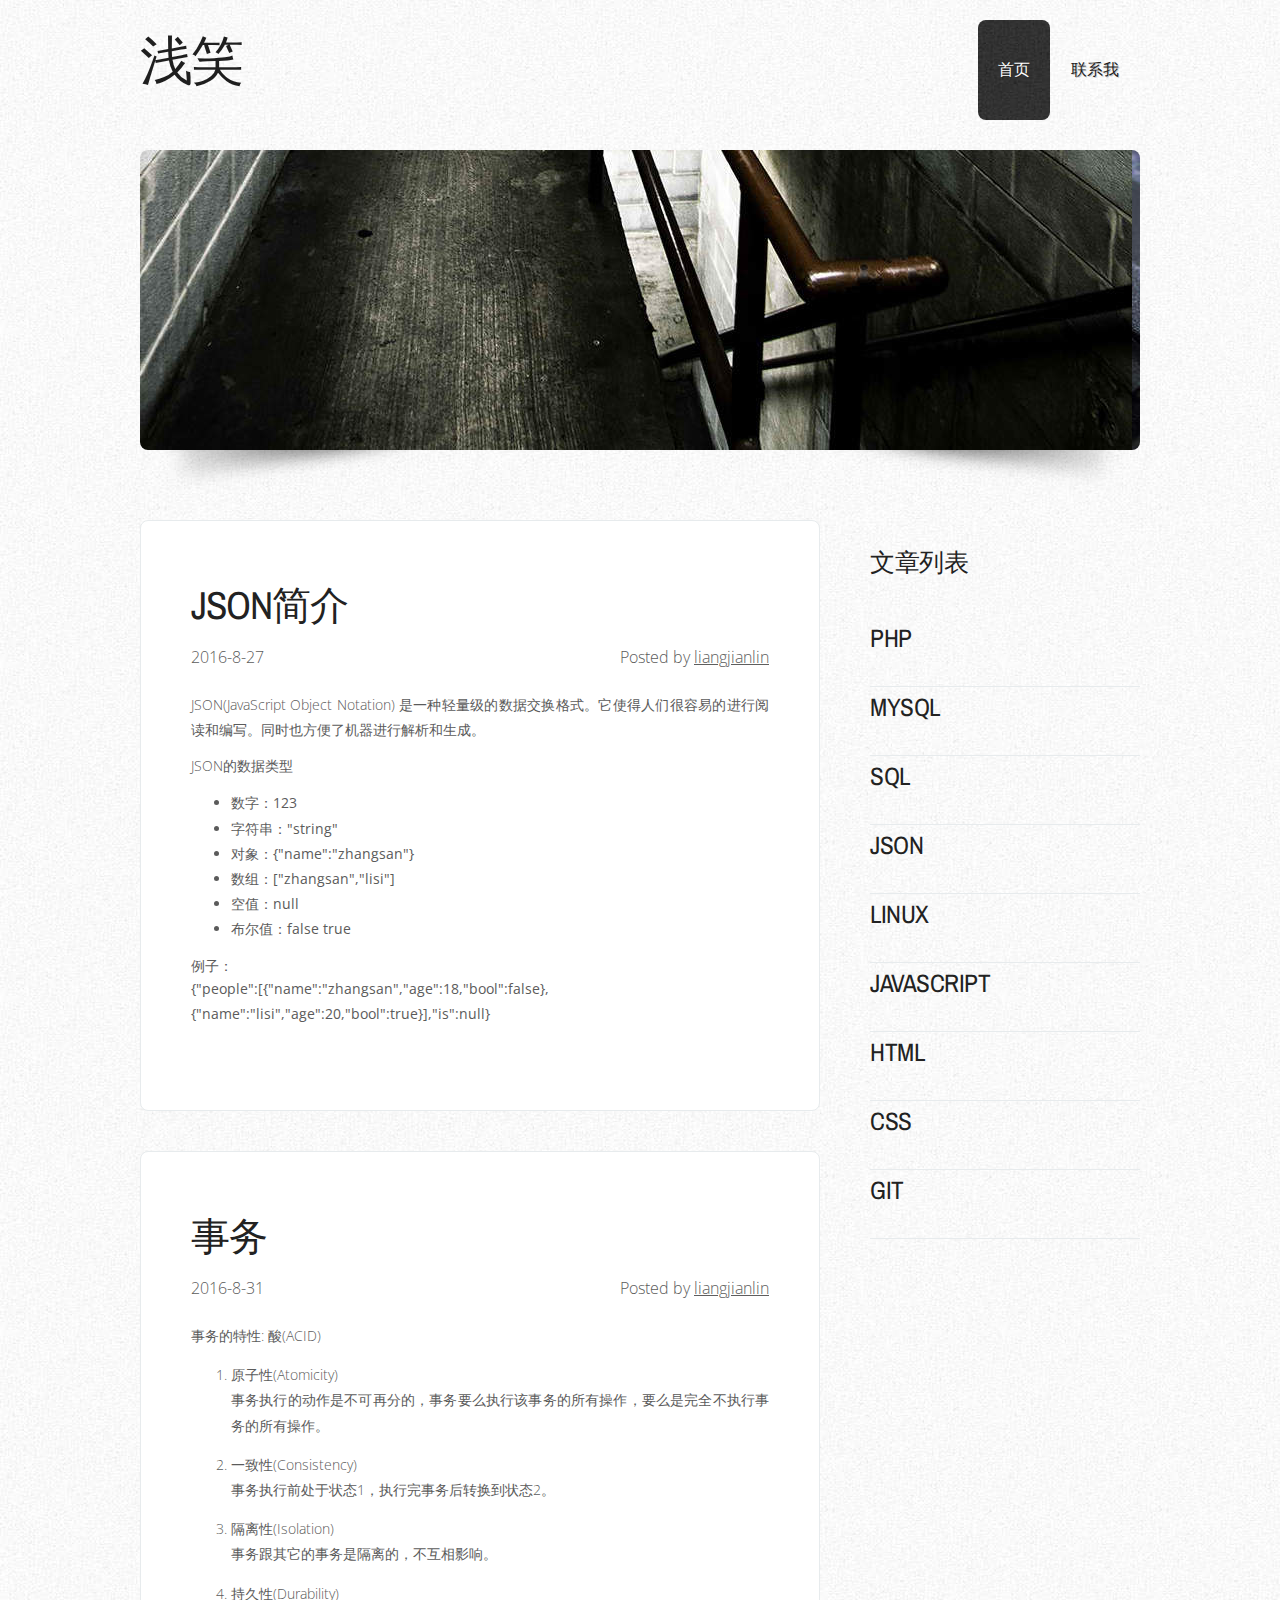
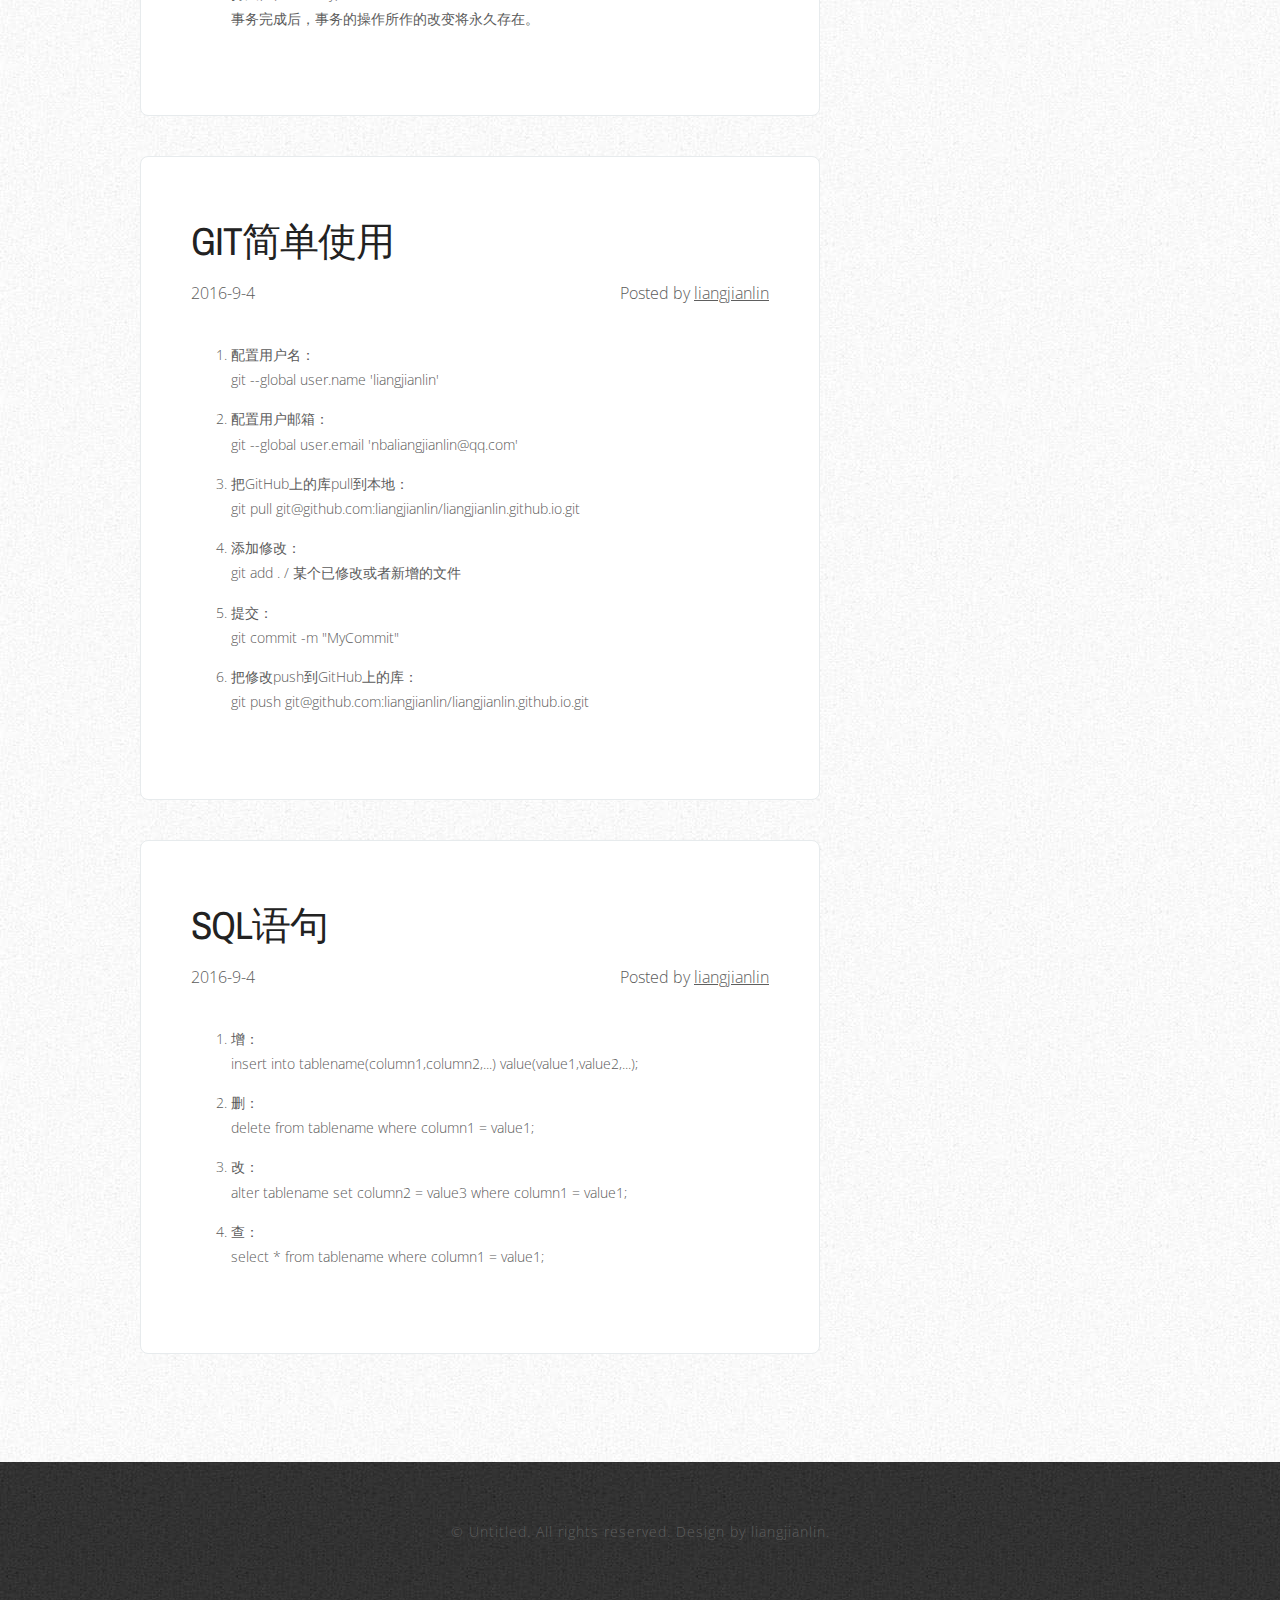
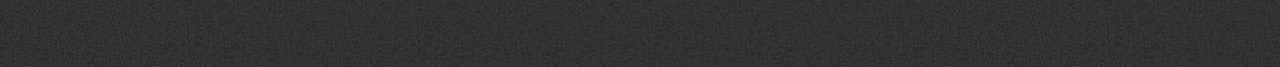
<file: index.html>
<!DOCTYPE html>
<html>
<head>
<meta name="keywords" content="" />
<meta name="description" content="" />
<meta http-equiv="content-type" content="text/html; charset=utf-8" />
<title>我的博客</title>
<link href='https://fonts.googleapis.com/css?family=Archivo+Narrow:400,700|Open+Sans:400,300' rel='stylesheet' type='text/css' />
<link href="style.css" rel="stylesheet" type="text/css" media="screen" />
<link rel="shortcut icon" type="image/x-icon" href="./favicon.ico">
<script src="./javascript.js"></script>
</head>
<body>
<div id="wrapper">
	<div id="header-wrapper">
		<div id="header" class="container">
			<div id="logo">
				<h1><a href="./index.html">浅笑</a></h1>
			</div>
			<div id="menu">
				<ul>
					<li class="current_page_item"><a href="./index.html">首页</a></li>
               <li><a href="./contact.html">联系我</a></li>
					<li hidden ><a href="./blog.html">博客</a></li>
				</ul>
			</div>
		</div>
		<div id="banner">
			<div class="content"><img src="images/img02.jpg" width="1000" height="300" alt="" /></div>
		</div>
	</div>
	<!-- end #header -->
	
	<div id="page">
		<div id="content">
			<div class="post" id="json">
				<h2 class="title"><a href="#json">JSON简介</a></h2>
				<p class="meta"><span class="date">2016-8-27</span><span class="posted">Posted by <a href="./contact.html">liangjianlin</a></span></p>
				<div style="clear: both;">&nbsp;</div>
				<div class="entry">
					<p>JSON(JavaScript Object Notation) 是一种轻量级的数据交换格式。它使得人们很容易的进行阅读和编写。同时也方便了机器进行解析和生成。
					</p>
					JSON的数据类型
					<p>
						<ul>
							<li>数字：<strong>123</strong></li>
							<li>字符串：<strong>"string"</strong></li>
							<li>对象：<strong>{"name":"zhangsan"}</strong></li>
							<li>数组：<strong>["zhangsan","lisi"]</strong></li>
							<li>空值：<strong>null</strong></li>
							<li>布尔值：<strong>false true</strong></li>
						</ul>
					</p>
					例子：
					<p>
						<strong>{"people":[{"name":"zhangsan","age":18,"bool":false},{"name":"lisi","age":20,"bool":true}],"is":null}</strong>
					</p>
				</div>
			</div>
			<div class="post" id="transaction">
				<h2 class="title"><a href="#transaction">事务</a></h2>
				<p class="meta"><span class="date">2016-8-31</span><span class="posted">Posted by <a href="./contact.html">liangjianlin</a></span></p>
				<div style="clear: both;">&nbsp;</div>
				<div class="entry">
					<p>
						事务的特性: 酸(ACID)
						<ol>
							<li>原子性(Atomicity)
								<p>事务执行的动作是不可再分的，事务要么执行该事务的所有操作，要么是完全不执行事务的所有操作。</p>
							</li>
							<li>一致性(Consistency)
								<p>事务执行前处于状态1，执行完事务后转换到状态2。</p>
							</li>
							<li>隔离性(Isolation)
								<p>事务跟其它的事务是隔离的，不互相影响。</p>
							</li>
							<li>持久性(Durability)
								<p>事务完成后，事务的操作所作的改变将永久存在。</p>
							</li>
						</ol>
					</p>
				</div>
			</div>
			<div class="post" id="git">
				<h2 class="title"><a href="#git">GIT简单使用</a></h2>
				<p class="meta"><span class="date">2016-9-4</span><span class="posted">Posted by <a href="#">liangjianlin</a></span></p>
				<div style="clear: both;">&nbsp;</div>
				<div class="entry">
					<p>
						<ol>
							<li>配置用户名：<p>git --global user.name 'liangjianlin'</p></li>
							<li>配置用户邮箱：<p>git --global user.email 'nbaliangjianlin@qq.com'</p></li>
							<li>把GitHub上的库pull到本地：<p>git pull git@github.com:liangjianlin/liangjianlin.github.io.git</p></li>
							<li>添加修改：<p>git add . / 某个已修改或者新增的文件</p></li>
							<li>提交：<p>git commit -m "MyCommit"</p></li>
							<li>把修改push到GitHub上的库：<p>git push git@github.com:liangjianlin/liangjianlin.github.io.git</p></li>
						</ol>
					</p>
				</div>
			</div>
			<div class="post" id="sql">
				<h2 class="title"><a href="#sql">Sql语句</a></h2>
				<p class="meta"><span class="date">2016-9-4</span><span class="posted">Posted by <a href="#">liangjianlin</a></span></p>
				<div style="clear: both;">&nbsp;</div>
				<div class="entry">
					<p>
						<ol>
							<li>增：<p>insert into tablename(column1,column2,...) value(value1,value2,...);</p></li>
							<li>删：<p>delete from tablename where column1 = value1;</p></li>
							<li>改：<p>alter tablename set column2 = value3 where column1 = value1;</p></li>
							<li>查：<p>select * from tablename where column1 = value1;</p></li>
						</ol>
					</p>
				</div>
			</div>
			<div style="clear: both;">&nbsp;</div>
		</div>
		<!-- end #content -->
		<div id="sidebar">
			<ul>
				<li>
					<h2>文章列表</h2>
					<ul>
						<li id="list1"><h2>PHP</h2></li>
                     <div hidden id="list-item-1">
                        <ul>
                           <li><a href="#">暂无</a></li>
                        </ul>
                     </div>
                  <li id="list2"><h2>MySql</h2></li>
                     <div hidden id="list-item-2">
                        <ul>
                           <li><a href="#transaction">事务</a></li>
                        </ul>
                     </div>
                  <li id="list3"><h2>Sql</h2></li>
                     <div hidden id="list-item-3">
                        <ul>
                           <li><a href="#sql">Sql语句</a></li>
                        </ul>
                     </div>
                  <li id="list4"><h2>JSON</h2></li>
                     <div hidden id="list-item-4">
                        <ul>
                           <li><a href="#json">JSON简介</a></li>
                        </ul>
                     </div>
                  <li id="list5"><h2>Linux</h2></li>
                     <div hidden id="list-item-5">
                        <ul>
                           <li><a href="#">暂无</a></li>
                        </ul>
                     </div>
						<li id="list6"><h2>JavaScript</h2></li>
                     <div hidden id="list-item-6">
                        <ul>
                           <li><a href="#">暂无</a></li>
                        </ul>
                     </div>
                  <li id="list7"><h2>HTML</h2></li>
                     <div hidden id="list-item-7">
                        <ul>
                           <li><a href="#">暂无</a></li>
                        </ul>
                     </div>
                  <li id="list8"><h2>CSS</h2></li>
                     <div hidden id="list-item-8">
                        <ul>
                           <li><a href="#">暂无</a></li>
                        </ul>
                     </div>
                   <li id="list9"><h2>GIT</h2></li>
                     <div hidden id="list-item-9">
                     	<ul>
                     		<li><a href="#git">GIT简单用法</a></li>
                     	</ul>
                     </div>
					</ul>
				</li>
			</ul>
		</div>
		<!-- end #sidebar -->
		<div style="clear: both;">&nbsp;</div>
	</div>
	<!-- end #page --> 
</div>
<div id="footer">
	<p>&copy; Untitled. All rights reserved. Design by liangjianlin.</p>
</div>
<!-- end #footer -->
</body>
</html>
</file>
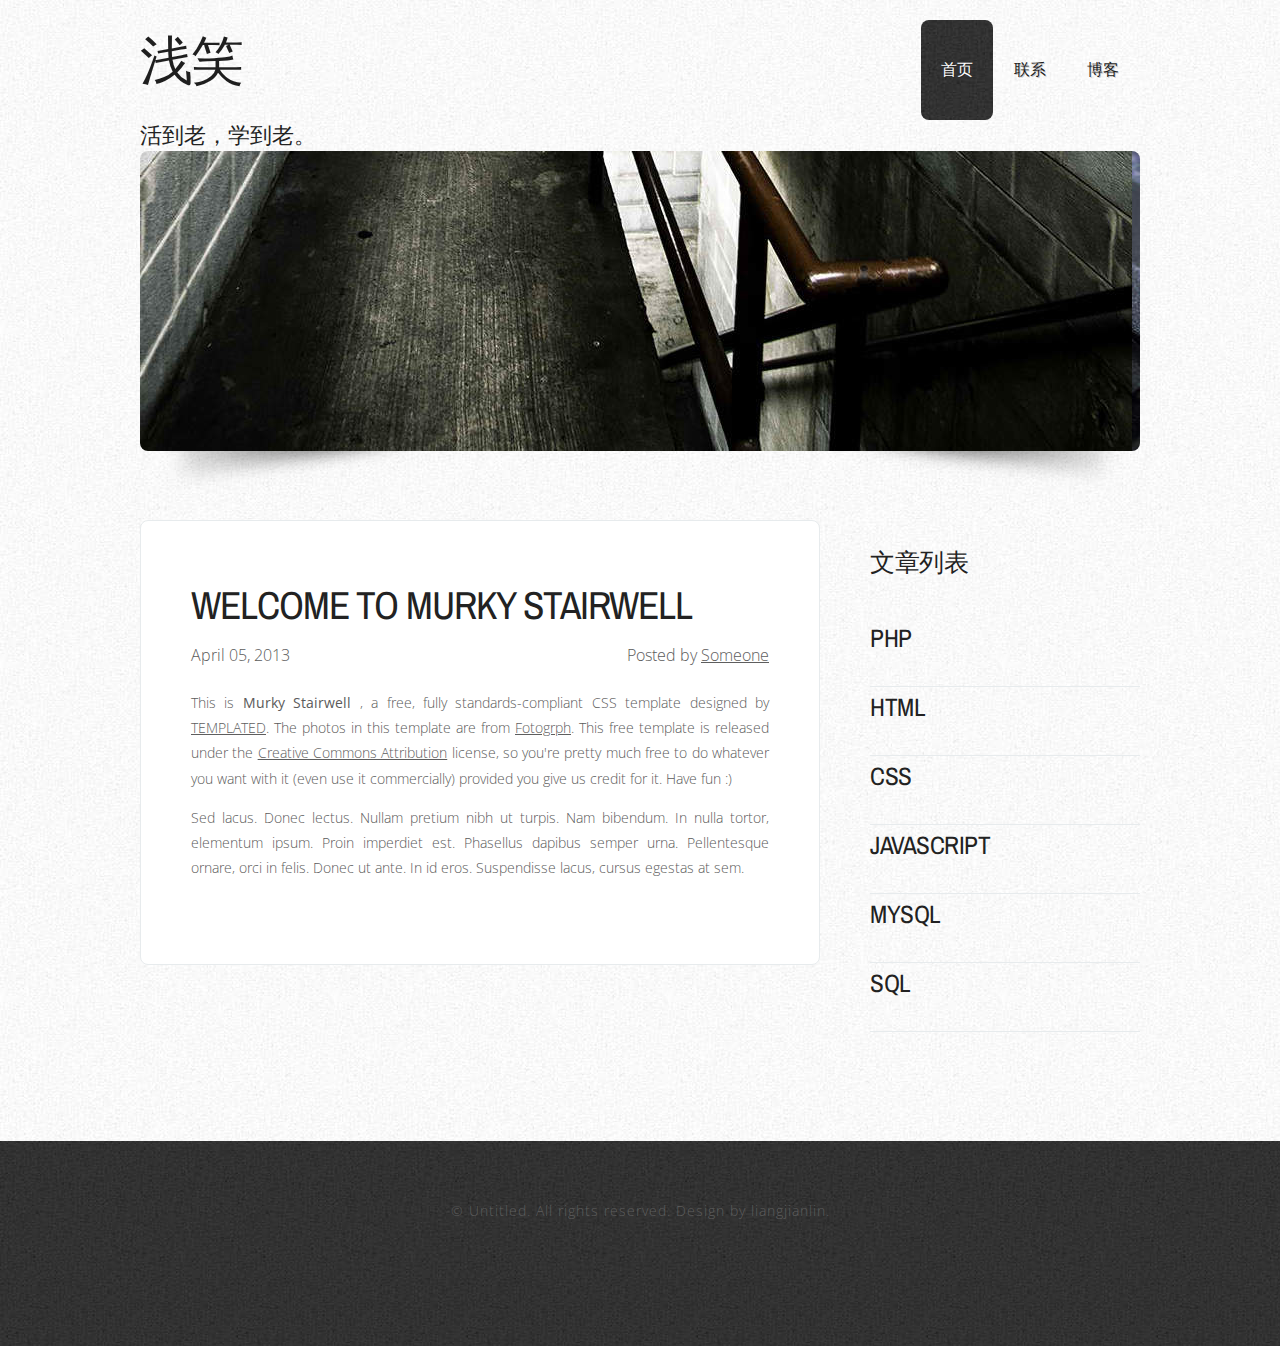
<file: articledetails.html>
<!DOCTYPE html>
<html>
<head>
<meta name="keywords" content="" />
<meta name="description" content="" />
<meta http-equiv="content-type" content="text/html; charset=utf-8" />
<title>我的博客</title>
<link href='https://fonts.googleapis.com/css?family=Archivo+Narrow:400,700|Open+Sans:400,300' rel='stylesheet' type='text/css' />
<link href="style.css" rel="stylesheet" type="text/css" media="screen" />
<link rel="shortcut icon" type="image/x-icon" href="./favicon.ico">
</head>
<body>
<div id="wrapper">
	<div id="header-wrapper">
		<div id="header" class="container">
			<div id="logo">
				<h1><a href="./index.html">浅笑</a></h1>
            <h3><span>活到老，学到老。</span></h3>
			</div>
			<div id="menu">
				<ul>
					<li class="current_page_item"><a href="./index.html">首页</a></li>
					<li><a href="./contact.html">联系</a></li>
					<li><a href="./blog.html">博客</a></li>
				</ul>
			</div>
		</div>
		<div id="banner">
			<div class="content"><img src="images/img02.jpg" width="1000" height="300" alt="" /></div>
		</div>
	</div>
	<!-- end #header -->
	
	<div id="page">
		<div id="content">
			<div class="post">
				<h2 class="title"><a href="#">Welcome to Murky Stairwell </a></h2>
				<p class="meta"><span class="date">April 05, 2013</span><span class="posted">Posted by <a href="#">Someone</a></span></p>
				<div style="clear: both;">&nbsp;</div>
				<div class="entry">
					<p>This is <strong>Murky Stairwell </strong>, a free, fully standards-compliant CSS template designed by <a href="http://templated.co" rel="nofollow">TEMPLATED</a>.        The photos in this template are from <a href="http://fotogrph.com/"> Fotogrph</a>. This free template is released under the <a href="http://templated.co/license">Creative Commons Attribution</a> license, so you're pretty much free to do whatever you want with it (even use it commercially) provided you give us credit for it. Have fun :) </p>
					<p>Sed lacus. Donec lectus. Nullam pretium nibh ut turpis. Nam bibendum. In nulla tortor, elementum ipsum. Proin imperdiet est. Phasellus dapibus semper urna. Pellentesque ornare, orci in felis. Donec ut ante. In id eros. Suspendisse lacus, cursus egestas at sem.</p>
				</div>
			</div>
			<div style="clear: both;">&nbsp;</div>
		</div>
		<!-- end #content -->
		<div id="sidebar">
			<ul>
				<li>
					<h2>文章列表</h2>
					<ul>
						<li id="list1"><h2>PHP</h2></li>
                     <ul hidden id="list-item-1">
                        <li><a href="#">1</a></li>
                        <li><a href="#">2</a></li>
                     </ul>
						<li id="list2"><h2>HTML</h2></li>
                     <ul hidden id="list-item-2">
                       <li><a href="#">1</a></li>
                       <li><a href="#">2</a></li>
                    </ul>
						<li id="list3"><h2>CSS</h2></li>
                     <ul hidden id="list-item-3">
                       <li><a href="#">1</a></li>
                       <li><a href="#">2</a></li>
                    </ul>
						<li id="list4"><h2>JavaScript</h2></li>
                     <ul hidden id="list-item-4">
                       <li><a href="#">1</a></li>
                       <li><a href="#">2</a></li>
                    </ul>
						<li id="list5"><h2>MySql</h2></li>
                     <ul hidden id="list-item-5">
                       <li><a href="#">1</a></li>
                       <li><a href="#">2</a></li>
                    </ul>
						<li id="list6"><h2>Sql</h2></li>
                     <ul hidden id="list-item-6">
                       <li><a href="#">1</a></li>
                       <li><a href="#">2</a></li>
                    </ul>
					</ul>
				</li>
			</ul>
		</div>
		<!-- end #sidebar -->
		<div style="clear: both;">&nbsp;</div>
	</div>
	<!-- end #page --> 
</div>
<div id="footer">
	<p>&copy; Untitled. All rights reserved. Design by liangjianlin.</p>
</div>
<!-- end #footer -->
</html>
</file>
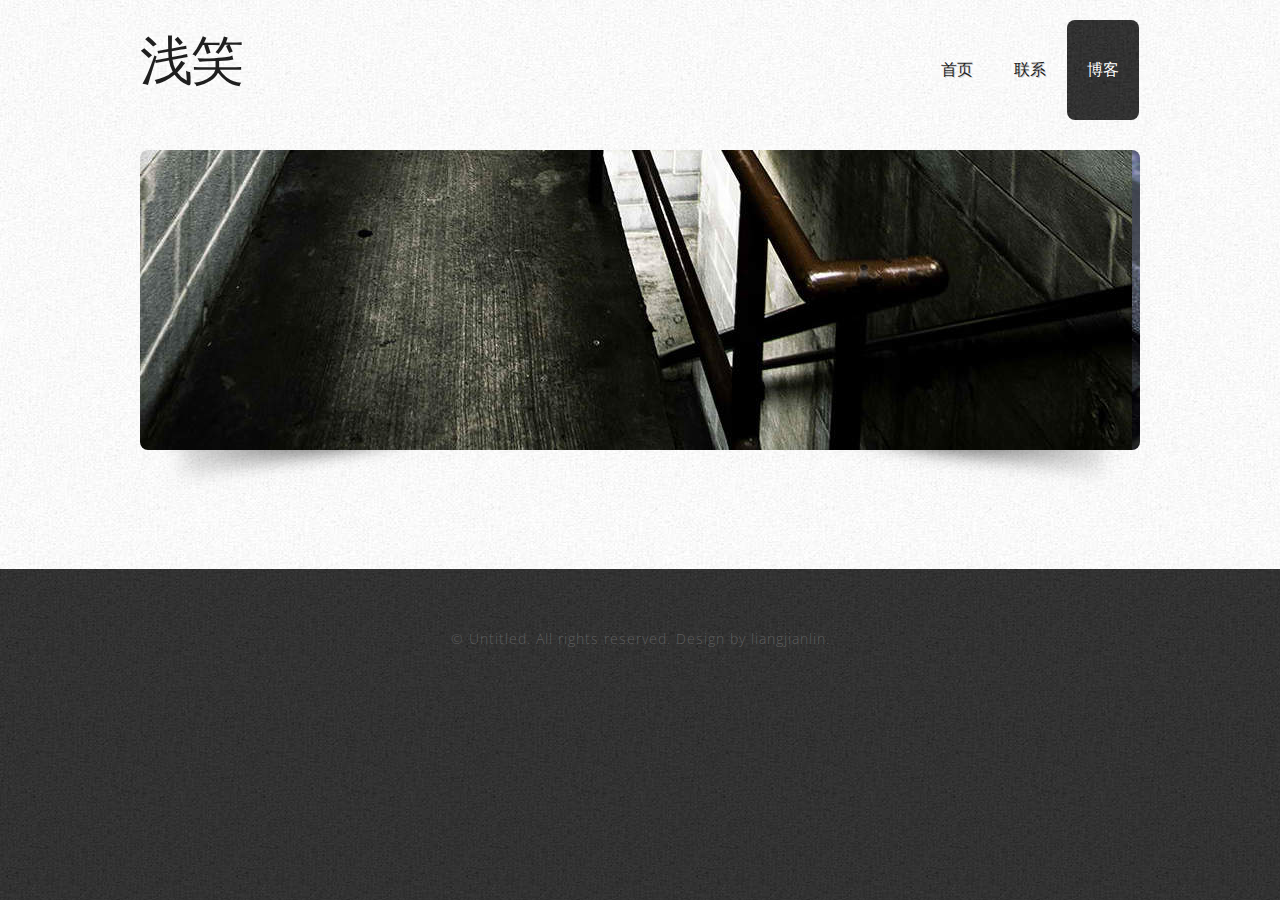
<file: blog.html>
<!DOCTYPE html>
<html>
<head>
<meta name="keywords" content="" />
<meta name="description" content="" />
<meta http-equiv="content-type" content="text/html; charset=utf-8" />
<title>我的博客</title>
<link href='https://fonts.googleapis.com/css?family=Archivo+Narrow:400,700|Open+Sans:400,300' rel='stylesheet' type='text/css' />
<link href="style.css" rel="stylesheet" type="text/css" media="screen" />
<link rel="shortcut icon" type="image/x-icon" href="./favicon.ico">
</head>
<body>
<div id="wrapper">
	<div id="header-wrapper">
		<div id="header" class="container">
			<div id="logo">
				<h1><a href="./index.html">浅笑</a></h1>
			</div>
			<div id="menu">
				<ul>
					<li><a href="./index.html">首页</a></li>
					<li><a href="./contact.html">联系</a></li>
					<li class="current_page_item"><a href="./blog.html">博客</a></li>
				</ul>
			</div>
		</div>
		<div id="banner">
			<div class="content"><img src="images/img02.jpg" width="1000" height="300" alt="" /></div>
		</div>
	</div>
	<!-- end #header -->
	
	<div id="page">

		<!-- end #content -->

		<!-- end #sidebar -->
		<div style="clear: both;">&nbsp;</div>
	</div>
	<!-- end #page --> 
</div>
<div id="footer">
	<p>&copy; Untitled. All rights reserved. Design by liangjianlin.</p>
</div>
<!-- end #footer -->
</body>
</html>
</file>
<file: style.css>
/*
Design by TEMPLATED
http://templated.co
Released for free under the Creative Commons Attribution License
*/

body {
	margin: 0;
	padding: 0;
	background: #050505 url(images/img01.jpg) repeat;
	font-family: 'Open Sans', sans-serif;
	font-size: 14px;
	font-weight: 300;
	color: #5B5B5B;
}

h1, h2, h3 {
	margin: 0;
	padding: 0;
	text-transform: uppercase;
	font-family: 'Archivo Narrow', sans-serif;
	font-weight: normal;
	font-weight: 200;
	color: #222222;
}

h1 {
	font-size: 2em;
}

h2 {
	font-size: 2.8em;
}

h3 {
	font-size: 1.6em;
}

p, ul, ol {
	margin-top: 0;
	line-height: 180%;
}

ul, ol {
}

a {
	color: #5E5E5E;
}

a:hover {
}

#wrapper {
	background: #FFFFFF url(images/img05.jpg) repeat;
}

.container {
	width: 1000px;
	margin: 0px auto;
}

/* Header */

#header-wrapper {
	overflow: hidden;
}

#header {
	width: 1000px;
	height: 150px;
	margin: 0 auto;
	padding: 0px 0px;
}

/* Logo */

#logo {
	float: left;
	width: 300px;
	margin: 0;
	padding: 0;
	color: #FFFFFF;
}

#logo h1, #logo p {
}

#logo h1 {
	line-height: 120px;
	text-transform: lowercase;
	letter-spacing: -2px;
	font-size: 3.8em;
}

#logo h1 a {
	color: #1F1F1F;
}

#logo p {
	margin: 0;
	padding: 0px 0 0 0px;
	letter-spacing: -1px;
	font: normal 18px Georgia, "Times New Roman", Times, serif;
	font-style: italic;
	color: #8E8E8E;
}

#logo p a {
	color: #8E8E8E;
}

#logo a {
	border: none;
	background: none;
	text-decoration: none;
	color: #000000;
}

/* Splash */

#splash {
	width: 960px;
	height: 300px;
	margin: 0px auto;
}

/* Search */

#search {
	float: right;
	width: 280px;
	height: 60px;
	padding: 20px 0px 0px 0px;
}

#search form {
	height: 41px;
	margin: 0;
	padding: 10px 0 0 20px;
}

#search fieldset {
	margin: 0;
	padding: 0;
	border: none;
}

#search-text {
	width: 170px;
	padding: 6px 5px 2px 5px;
	border: 1px solid #E7EBED;
	background: #FFFFFF;
	text-transform: lowercase;
	font: normal 11px Arial, Helvetica, sans-serif;
	color: #5D781D;
}

#search-submit {
	width: 50px;
	height: 22px;
	border: none;
	background: #B9B9B9;
	color: #000000;
}

/* Menu */

#menu {
	float: right;
	width: 500px;
	height: 90px;
	margin: 0 auto;
	padding: 0;
}

#menu ul {
	float: right;
	margin: 0;
	padding: 20px 0px 0px 0px;
	list-style: none;
	line-height: normal;
}

#menu li {
	float: left;
}

#menu a {
	display: block;
	line-height: 100px;
	margin-right: 1px;
	padding: 0px 20px 0px 20px;
	text-decoration: none;
	text-align: center;
	text-shadow: 1px 1px 0px rgba(0,0,0,.2);
	text-transform: uppercase;
	font-family: 'Oswald', sans-serif;
	font-size: 16px;
	font-weight: 300;
	color: #1F1F1F;
	border: none;
}

#menu a:hover, #menu .current_page_item a {
	background: url(images/img01.jpg) repeat;
	border-radius: 8px;
	text-decoration: none;
	color: #FFFFFF;
}

#menu .current_page_item a {
}

/* Page */

#page {
	width: 1000px;
	margin: 0 auto;
	padding: 30px 0px;
}

/* Content */

#content {
	float: left;
	width: 680px;
	padding: 0px 0px 0px 0px;
}

.post {
	overflow: hidden;
	padding: 50px 50px 30px 50px;
	margin-bottom: 40px;
	border: 1px solid #E7EBED;
	border-radius: 8px;
	background: #FFF;
}

.post .title {
	padding: 7px 0px 0px 0px;
	letter-spacing: -1px;
}

.post .title a {
	border: none;
	text-decoration: none;
	color: #222222;
}

.post .meta {
	margin-bottom: 30px;
	padding: 10px 0px 0px 0px;
	text-align: left;
	font-size: 16px;
	font-weight: 300;
}

.post .meta .date {
	float: left;
}

.post .meta .posted {
	float: right;
}

.post .meta a {
}

.post .entry {
	padding: 0px 0px 40px 0px;
	text-align: justify;
}

.links {
	padding-top: 20px;
	margin-bottom: 30px;
}

.more {
	display: block;
	float: left;
	width: 88px;
	padding: 5px 5px;
	margin-right: 10px;
	background: #222222;
	border-radius: 8px;
	color: #FFFFFF;
	text-align: center;
	text-decoration: none;
}

.comments {
	display: block;
	float: left;
	width: 88px;
	padding: 5px 5px;
	background: #222222;
	color: #FFFFFF;
	border-radius: 8px;
	text-align: center;
	text-decoration: none;
}

/* Sidebar */

#sidebar {
	float: right;
	width: 270px;
	margin: 0px;
	padding: 30px 0px 0px 0px;
}

#sidebar ul {
	margin: 0;
	padding: 0;
	list-style: none;
}

#sidebar li {
	margin: 0;
	padding: 0;
}

#sidebar li ul {
	margin: 0px 0px;
	padding-bottom: 60px;
}

#sidebar li li {
	cursor: pointer;
	line-height: 40px;
	border-bottom: 1px solid #E7EBED;
	margin: 0px 0px;
	border-left: none;
}

#sidebar li li span {
	display: block;
	margin-top: -20px;
	padding: 0;
	font-size: 11px;
	font-style: italic;
}

#sidebar li li a {
	padding: 0px 0px 0px 20px;
	background: url(images/img04.jpg) no-repeat left 50%;
}

#sidebar h2 {
	height: 38px;
	padding: 0px 0px 30px 0px;
	letter-spacing: -.5px;
	font-size: 1.8em;
	color: #222222;
}

#sidebar p {
	margin: 0 0px;
	padding: 0px 30px 20px 30px;
	text-align: justify;
}

#sidebar a {
	border: none;
}

#sidebar a:hover {
	text-decoration: underline;
}

/* Calendar */

#calendar {
}

#calendar_wrap {
	padding: 20px;
}

#calendar table {
	width: 100%;
}

#calendar tbody td {
	text-align: center;
}

#calendar #next {
	text-align: right;
}

/* Three Column Footer Content */

#footer-content {
	overflow: hidden;
	width: 1000px;
	margin: 0px auto;
	color: #D6E2F0;
}

#footer-content a {
	color: #92A9B6;
}

#footer-bg {
	overflow: hidden;
	padding: 30px 0px;
	background: #E8E8E8;
}

#footer-content h2 {
	margin: 0px;
	padding: 0px 0px 20px 0px;
	letter-spacing: -1px;
	font-size: 26px;
	color: #262626;
}


#footer-content #fbox1 {
	float: left;
	width: 300px;
	margin-right: 50px;
}

#footer-content #fbox2 {
	float: left;
	width: 300px;
}

#footer-content #fbox3 {
	float: right;
	width: 300px;
}

#footer-content a {
}

#column1 {
	float: left;
	width: 290px;
	margin-right: 30px;
}

#column2 {
	float: left;
	width: 280px;
}

#column3 {
	float: right;
	width: 260px;
}

/* Footer */

#footer {
	height: 140px;
	margin: 0 auto;
	padding: 50px 0 15px 0;
}

#footer p {
	margin: 0;
	padding-top: 10px;
	letter-spacing: 1px;
	line-height: normal;
	font-size: 14px;
	text-align: center;
	color: #5E5E5E;
}

#footer a {
	color: #5E5E5E;
}

#marketing {
	overflow: hidden;
	margin-bottom: 30px;
	padding: 20px 0px 10px 0px;
	border-top: 1px solid #E7EBED;
	border-bottom: 1px solid #E7EBED;
}

#marketing .text1 {
	float: left;
	margin: 0px;
	padding: 0px;
	letter-spacing: -2px;
	text-transform: lowercase;
	font-size: 34px;
	color: #345E9B;
}

#marketing .text2 {
	float: right;
}

#marketing .text2 a {
	display: block;
	width: 252px;
	height: 38px;
	padding: 15px 0px 0px 0px;
	background: url(images/img07.jpg) no-repeat left top;
	letter-spacing: -2px;
	text-align: center;
	text-transform: lowercase;
	font-size: 30px;
	color: #FFFFFF;
}

#banner {
	margin: 0px auto;
	width: 1000px;
	height: 340px;
	background: url(images/img03.png) no-repeat left bottom;
}

#banner img
{
	border-radius: 8px;
}

#banner .content {
}


.list-style1 {
	margin: 0px;
	padding: 0px;
	list-style: none;
}

.list-style1 a {
	color: #7F7F7F;
}
</file>
